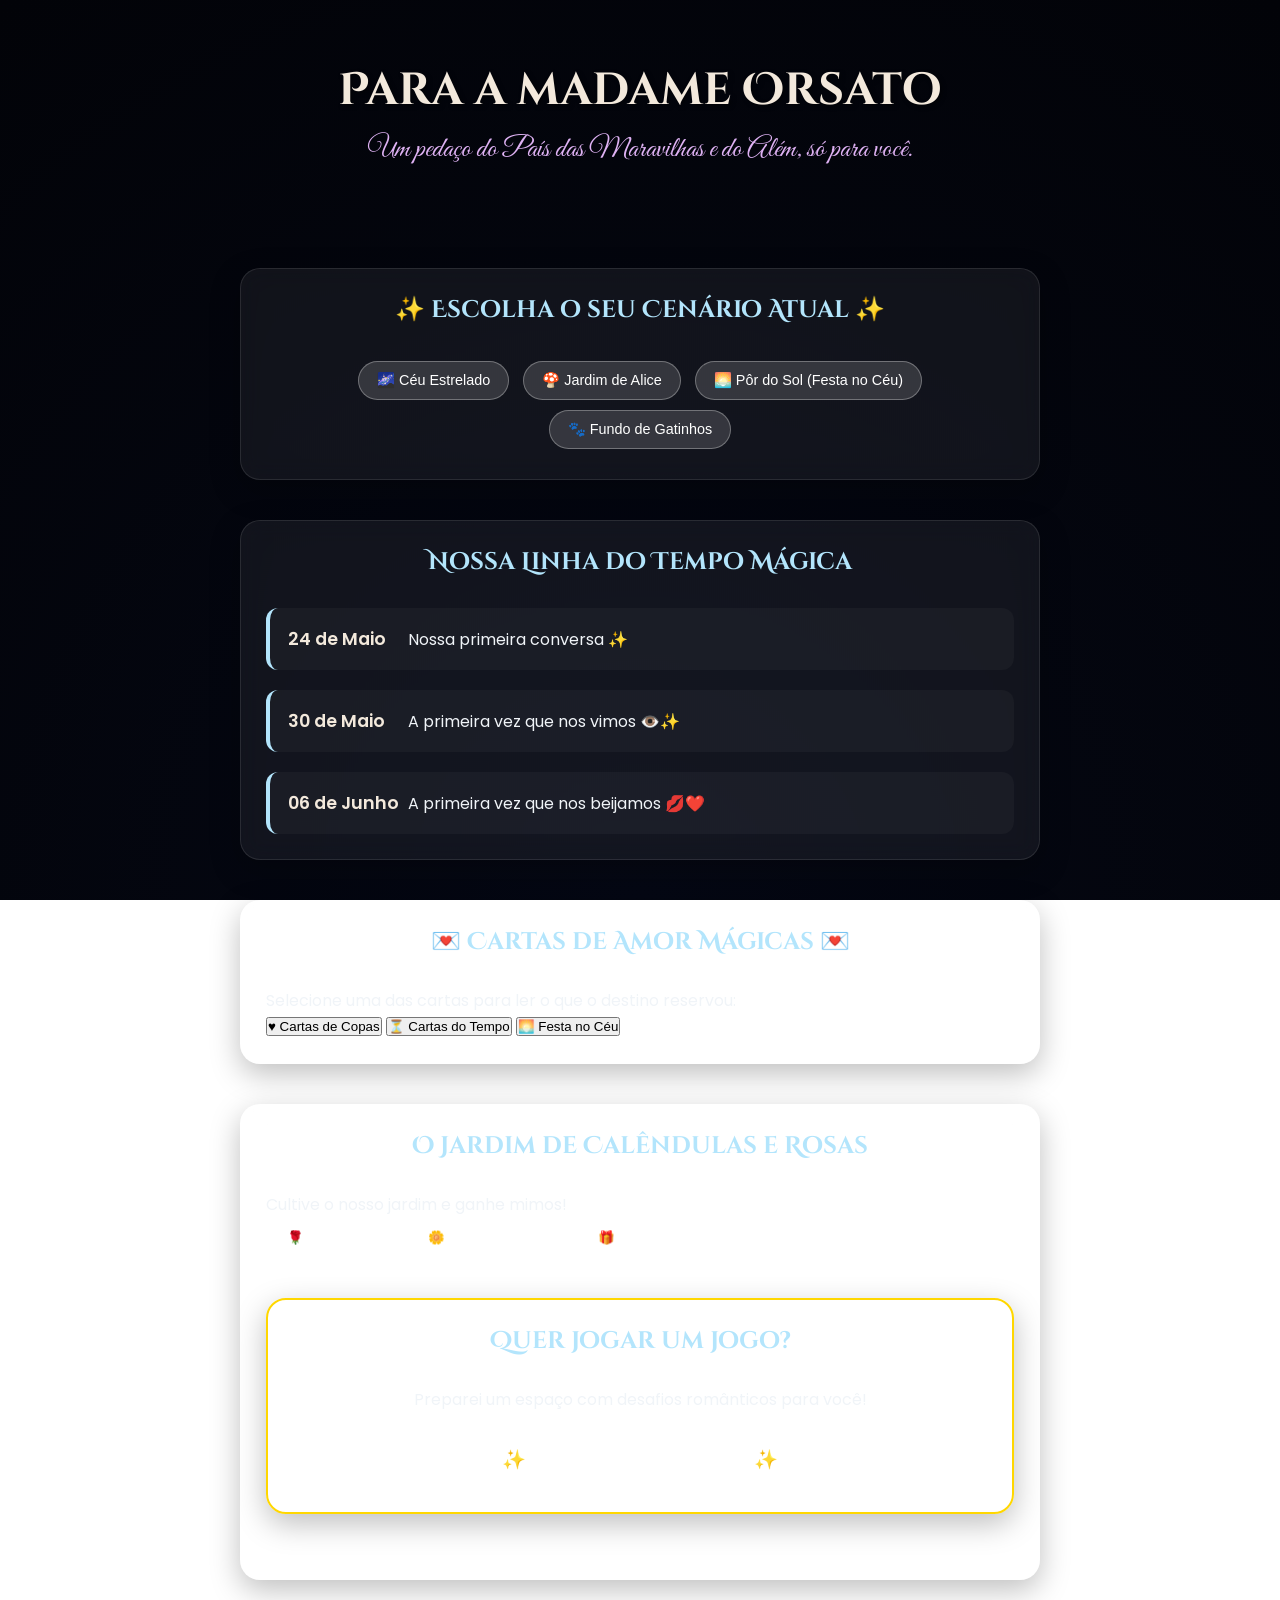
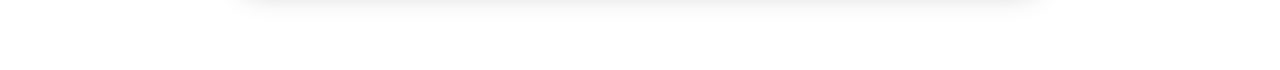
<file: index.html>
<!DOCTYPE html>
<html lang="pt-BR">
<head>
    <meta charset="UTF-8">
    <meta name="viewport" content="width=device-width, initial-scale=1.0">
    <title>Para a Madame Orsato</title>
    <link rel="stylesheet" href="style.css">
    <!-- Fontes mágicas do Google Fonts -->
    <link href="https://fonts.googleapis.com/css2?family=Cinzel+Decorative:wght@700&family=Great+Vibes&family=Poppins:wght@300;400;600&display=swap" rel="stylesheet">
</head>
<body>

    <!-- Efeito de pétalas/estrelas caindo ao fundo -->
    <div id="particles-container"></div>

    <header>
        <h1>Para a madame Orsato</h1>
        <p class="subtitle">Um pedaço do País das Maravilhas e do Além, só para você.</p>
    </header>
    <!-- PAINEL PARA ALTERAR O CENÁRIO DE FUNDO -->
    <section class="theme-selector">
        <h2>✨ Escolha o seu Cenário Atual ✨</h2>
        <button class="theme-btn" onclick="changeBackground('starry')">🌌 Céu Estrelado</button>
        <button class="theme-btn" onclick="changeBackground('alice')">🍄 Jardim de Alice</button>
        <button class="theme-btn" onclick="changeBackground('sunset')">🌅 Pôr do Sol (Festa no Céu)</button>
        <button class="theme-btn" onclick="changeBackground('cats')">🐾 Fundo de Gatinhos</button>
    </section>
    <main>
        <!-- SEÇÃO 1: LINHA DO TEMPO -->
        <section class="timeline-section">
            <h2>Nossa Linha do Tempo Mágica</h2>
            <div class="timeline">
                <div class="timeline-item">
                    <div class="date">24 de Maio</div>
                    <div class="event">Nossa primeira conversa ✨</div>
                </div>
                <div class="timeline-item">
                    <div class="date">30 de Maio</div>
                    <div class="event">A primeira vez que nos vimos 👁️✨</div>
                </div>
                <div class="timeline-item">
                    <div class="date">06 de Junho</div>
                    <div class="event">A primeira vez que nos beijamos 💋❤️</div>
                </div>
            </div>
        </section>

        <!-- SEÇÃO 2: AS CARTINHAS DE BARALHO -->
        <section class="love-letters-section">
    <h2>💌 Cartas de Amor Mágicas 💌</h2>
    <p class="subtitle">Selecione uma das cartas para ler o que o destino reservou:</p>
    
    <div class="letters-container">
        <button class="letter-btn" onclick="showLoveLetter('copas')">♥️ Cartas de Copas</button>
        <button class="letter-btn" onclick="showLoveLetter('tempo')">⏳ Cartas do Tempo</button>
        <button class="letter-btn" onclick="showLoveLetter('festa')">🌅 Festa no Céu</button>
    </div>

    <div id="love-letter-box" style="display: none; margin-top: 25px; padding: 20px; background: rgba(255, 255, 255, 0.05); border: 1px dashed #ffd700; border-radius: 10px; animation: fadeIn 0.5s ease-in-out;">
        <p id="love-letter-text" style="font-size: 1.1rem; font-style: italic; color: #fff; line-height: 1.6;"></p>
    </div>
</section>

        <!-- SEÇÃO 3: JARDIM DE PRESENTES -->
        <section class="garden-section">
            <h2>O Jardim de Calêndulas e Rosas</h2>
            <p>Cultive o nosso jardim e ganhe mimos!</p>
            <div class="garden-buttons">
                <button onclick="receiveGift('flower')">🌹 Colher Rosa</button>
<button onclick="receiveGift('marigold')">🌼 Colher Calêndula</button>
<button onclick="receiveGift('present')">🎁 Abrir Presente</button>

<div id="gift-result-box" style="display: none; margin-top: 20px; padding: 15px; background: rgba(255,255,255,0.05); border-radius: 8px; border: 1px solid #ffd700;">
    <p id="gift-result-text" style="color: #fff; font-weight: bold;"></p>
</div>
    <!-- BOTÃO PARA IR PARA OS JOGOS -->
<section style="text-align: center; border: 2px solid #ffd700;">
    <h2>Quer jogar um jogo?</h2>
    <p style="margin-bottom: 20px;">Preparei um espaço com desafios românticos para você!</p>
    <a href="portal.html"><button style="font-size: 1.2rem; padding: 15px 30px;">✨ Entrar no Salão de Jogos ✨</button></a>
</section>
    </main>

    <script src="script.js"></script>
</body>
</html>
</file>
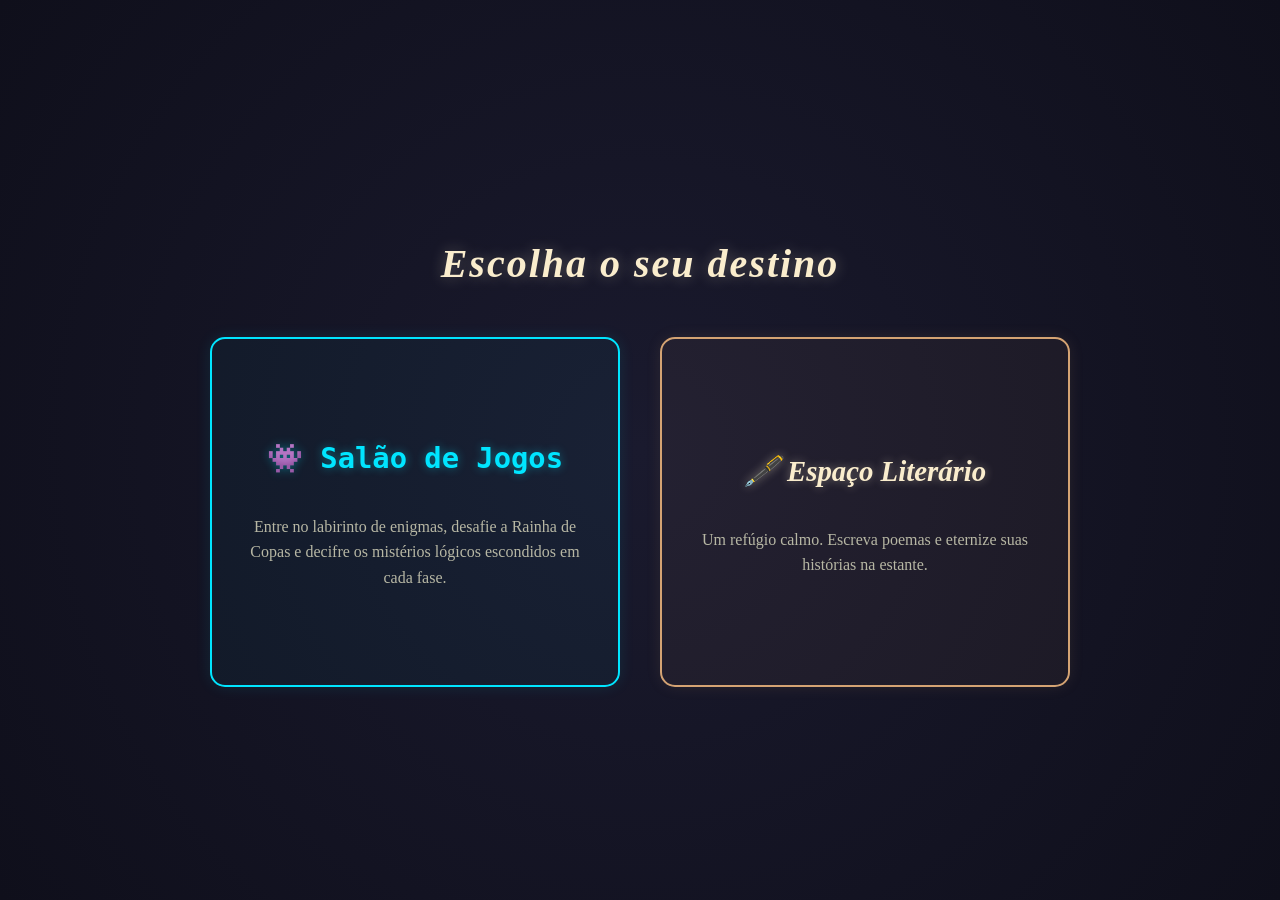
<file: portal.html>
<!DOCTYPE html>
<html lang="pt-BR">
<head>
    <meta charset="UTF-8">
    <meta name="viewport" content="width=device-width, initial-scale=1.0">
    <title>O Portal de Destinos</title>
    <style>
        body {
            margin: 0;
            padding: 0;
            background: radial-gradient(circle, #1a1a2e 0%, #0f0f1b 100%);
            height: 100vh;
            display: flex;
            flex-direction: column;
            justify-content: center;
            align-items: center;
            font-family: 'Georgia', serif;
            color: #fff;
            overflow: hidden;
        }
        h1 {
            font-size: 2.5rem;
            font-style: italic;
            text-align: center;
            margin-bottom: 50px;
            color: #faedcd;
            text-shadow: 0 0 15px rgba(250, 237, 205, 0.3);
            letter-spacing: 2px;
        }
        .portal-container {
            display: flex;
            gap: 40px;
            width: 900px;
            padding: 0 20px;
            box-sizing: border-box;
        }
        .portal-card {
            flex: 1;
            height: 350px;
            border-radius: 15px;
            display: flex;
            flex-direction: column;
            justify-content: center;
            align-items: center;
            text-decoration: none;
            padding: 30px;
            box-sizing: border-box;
            text-align: center;
            transition: all 0.4s cubic-bezier(0.165, 0.84, 0.44, 1);
        }
        .games-portal {
            background: rgba(0, 229, 255, 0.03);
            border: 2px solid #00e5ff;
            box-shadow: 0 0 15px rgba(0, 229, 255, 0.1);
        }
        .games-portal:hover {
            transform: translateY(-10px);
            background: rgba(0, 229, 255, 0.08);
            box-shadow: 0 15px 30px rgba(0, 229, 255, 0.3);
        }
        .games-portal h2 {
            color: #00e5ff;
            text-shadow: 0 0 10px rgba(0, 229, 255, 0.4);
            font-family: monospace;
            font-size: 1.8rem;
        }
        .literary-portal {
            background: rgba(212, 163, 115, 0.05);
            border: 2px solid #d4a373;
            box-shadow: 0 0 15px rgba(212, 163, 115, 0.1);
        }
        .literary-portal:hover {
            transform: translateY(-10px);
            background: rgba(212, 163, 115, 0.12);
            box-shadow: 0 15px 30px rgba(212, 163, 115, 0.3);
        }
        .literary-portal h2 {
            color: #faedcd;
            text-shadow: 0 0 10px rgba(250, 237, 205, 0.4);
            font-size: 1.8rem;
            font-style: italic;
        }
        p {
            font-size: 1rem;
            line-height: 1.6;
            color: #b7b7a4;
            margin-top: 15px;
        }
        @media (max-width: 768px) {
            body { height: auto; padding: 40px 0; }
            .portal-container { flex-direction: column; width: 100%; gap: 20px; }
            .portal-card { height: 280px; }
        }
    </style>
</head>
<body>

    <h1>Escolha o seu destino</h1>

    <div class="portal-container">
        
        <a href="jogos.html" class="portal-card games-portal">
            <h2>👾 Salão de Jogos</h2>
            <p>Entre no labirinto de enigmas, desafie a Rainha de Copas e decifre os mistérios lógicos escondidos em cada fase.</p>
        </a>

        <a href="escritorio.html" class="portal-card literary-portal">
            <h2>🖋️ Espaço Literário</h2>
            <p>Um refúgio calmo. Escreva poemas e eternize suas histórias na estante.</p>
        </a>

    </div>

</body>
</html>
</file>
<file: style.css>
/* Configurações Gerais - Visual Calmo e Estrelado */
* {
    margin: 0;
    padding: 0;
    box-sizing: border-box;
}

body {
    /* Fundo padrão: Céu Estrelado Escuro e Suave */
    background: radial-gradient(circle at bottom, #111936 0%, #070b19 100%);
    background-attachment: fixed;
    background-size: cover;
    background-position: center;
    color: #f0f4f8;
    font-family: 'Poppins', sans-serif;
    overflow-x: hidden;
    padding-bottom: 50px;
    transition: background 0.8s ease; /* Transição suave ao mudar de fundo */
}

/* Efeito de Estrelas Cintilantes ao Fundo */
#particles-container {
    position: fixed;
    top: 0;
    left: 0;
    width: 100vw;
    height: 100vh;
    pointer-events: none;
    z-index: 0;
}

/* Cabeçalho mais clean e romântico */
header {
    text-align: center;
    padding: 60px 20px;
    z-index: 1;
    position: relative;
}

header h1 {
    font-family: 'Cinzel Decorative', serif;
    font-size: 2.8rem;
    color: #f3e9dc; /* Tom pastel/creme elegante */
    text-shadow: 2px 2px 4px rgba(0, 0, 0, 0.5);
    margin-bottom: 10px;
}

header .subtitle {
    font-family: 'Great Vibes', cursive;
    font-size: 1.8rem;
    color: #dfb2f4; /* Roxo pastel suave */
}

h2 {
    font-family: 'Cinzel Decorative', serif;
    text-align: center;
    color: #b3e5fc; /* Azul bebê calmo */
    margin-bottom: 30px;
    font-size: 1.5rem;
}

section {
    max-width: 800px;
    margin: 40px auto;
    padding: 25px;
    /* Painéis mais transparentes e foscos (estilo vidro) */
    background: rgba(255, 255, 255, 0.06);
    border-radius: 20px;
    backdrop-filter: blur(12px);
    border: 1px solid rgba(255, 255, 255, 0.1);
    box-shadow: 0 10px 30px rgba(0, 0, 0, 0.25);
    z-index: 1;
    position: relative;
}

/* Painel de Controle de Cenários */
.theme-selector {
    text-align: center;
    margin-bottom: 20px;
}

.theme-btn {
    background: rgba(255, 255, 255, 0.15);
    color: #fff;
    border: 1px solid rgba(255, 255, 255, 0.3);
    padding: 10px 18px;
    margin: 5px;
    border-radius: 20px;
    cursor: pointer;
    font-size: 0.9rem;
    transition: all 0.3s ease;
}

.theme-btn:hover {
    background: #dfb2f4;
    color: #070b19;
    transform: translateY(-2px);
}

/* Linha do Tempo Suave */
.timeline {
    display: flex;
    flex-direction: column;
    gap: 20px;
}

.timeline-item {
    display: flex;
    align-items: center;
    background: rgba(255, 255, 255, 0.03);
    padding: 18px;
    border-radius: 12px;
    border-left: 4px solid #b3e5fc;
}

.date {
    font-weight: 600;
    color: #f3e9dc;
    min-width: 120px;
    font-size: 1.1rem;
}

/* Cartas de Amor mais Clássicas */
.cards-container {
    display: flex;
    justify-content: space-around;
    margin-top: 20px;
    gap: 15px;
}

.card {
    background: rgba(255, 255, 255, 0.08);
    padding: 35px 15px;
    border-radius: 12px;
    cursor: pointer;
    font-weight: 500;
    border: 1px solid rgba(255, 255, 255, 0.2);
    transition: all 0.3s ease;
    text-align: center;
    flex: 1;
}

.card:hover {
    transform: translateY(-5px);
    background: rgba(255, 255, 255, 0.15);
    border-color: #b3e5fc;
}

/* Modal / Popup */
.modal {
    display: none;
    position: fixed;
    top: 0; left: 0; width: 100%; height: 100%;
    background: rgba(0, 0, 0, 0.7);
    z-index: 10;
    justify-content: center;
    align-items: center;
}

.modal-content {
    background: #0f1322;
    padding: 40px;
    border-radius: 20px;
    max-width: 500px;
    text-align: center;
    border: 1px solid rgba(255, 255, 255, 0.2);
    box-shadow: 0 15px 40px rgba(0,0,0,0.5);
    position: relative;
    font-size: 1.1rem;
    line-height: 1.6;
}

.close-button {
    position: absolute;
    top: 10px; right: 20px;
    font-size: 28px; cursor: pointer; color: #fff;
}

/* Jardim de Mimos */
.garden-buttons button, .game-box button {
    background: rgba(255, 255, 255, 0.1);
    color: #fff;
    border: 1px solid rgba(255, 255, 255, 0.3);
    padding: 12px 20px;
    border-radius: 25px;
    cursor: pointer;
    font-weight: 500;
    transition: 0.3s;
}

.garden-buttons button:hover, .game-box button:hover {
    background: #b3e5fc;
    color: #070b19;
}

#garden-display {
    margin-top: 15px;
    min-height: 60px;
    color: #f3e9dc;
    font-style: italic;
}

/* Estrelas Brancas e Delicadas */
/* Configuração correta das estrelinhas para a chuva lenta */
.star {
    position: fixed; /* Mudado para fixed para acompanhar a tela toda */
    background: #ffffff;
    border-radius: 50%;
    pointer-events: none;
    z-index: 1;
    opacity: 0;
    /* Ativa a animação de queda e piscar combinadas */
    animation: fallAndBlink linear infinite;
}

/* Animação exclusiva de queda e variação de opacidade */
@keyframes fallAndBlink {
    0% {
        transform: translateY(0);
        opacity: 0;
    }
    10% {
        opacity: 0.9;
    }
    90% {
        opacity: 0.9;
    }
    100% {
        transform: translateY(100vh);
        opacity: 0;
    }
}
.cheshire-bg-cat {
            position: fixed !important;
            width: 160px !important; 
            height: 140px !important;
            display: block !important;
            visibility: visible !important;
            pointer-events: none !important;
            opacity: 0.18 !important;
            z-index: -1 !important;
            left: 0px !important; /* Força o início no zero absoluto */
            top: 45vh !important;
        }
</file>
